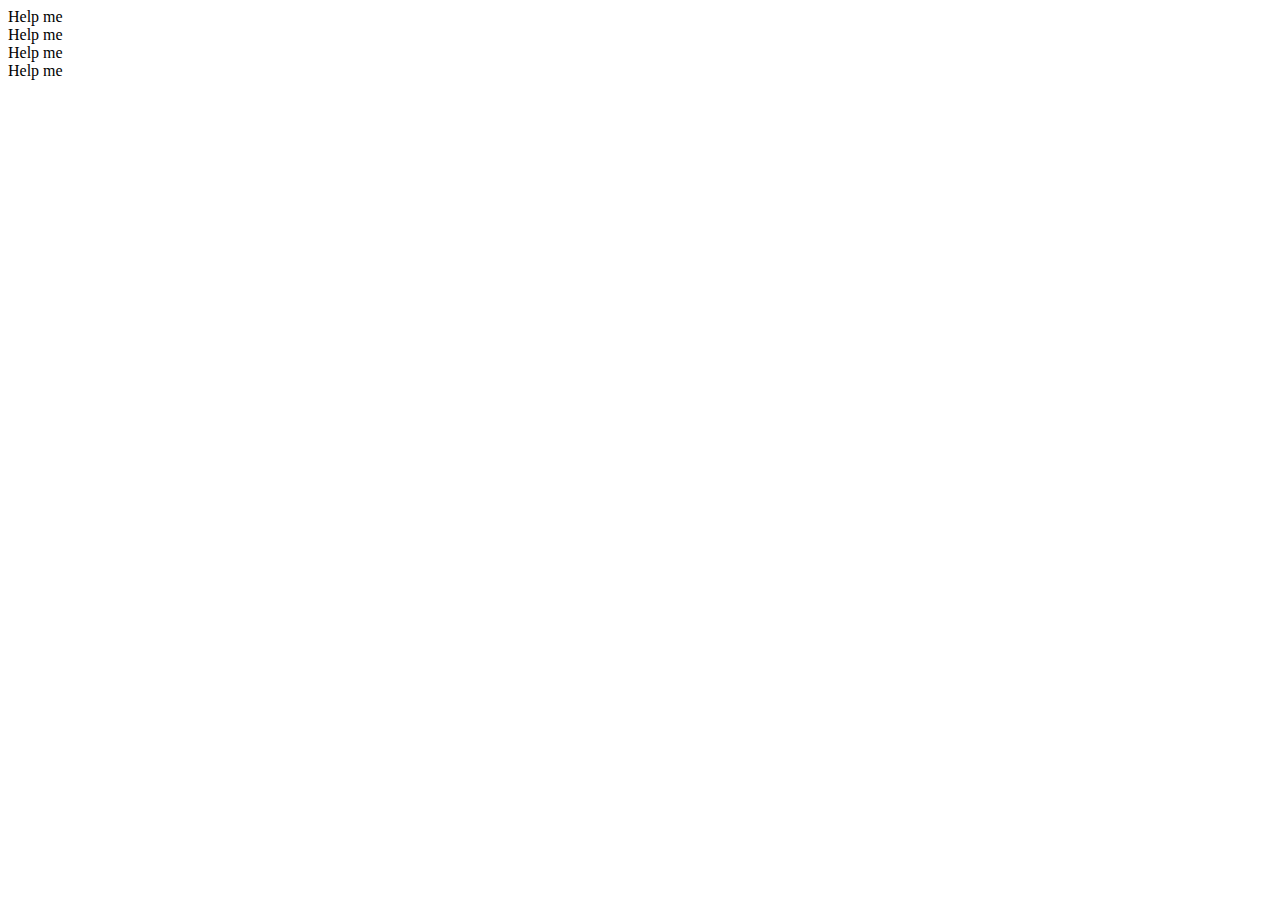
<file: j crew/footer.html>
<!DOCTYPE html>
<html lang="en">
<head>
    <meta charset="UTF-8">
    <meta http-equiv="X-UA-Compatible" content="IE=edge">
    <meta name="viewport" content="width=device-width, initial-scale=1.0">
    <title>Document</title>
    <!-- <link rel="stylesheet" href="styles/footer.css"> -->
</head>
<body>
 
    <div id="footer">
        <div>Help me</div>
        <div>Help me</div>
        <div>Help me</div>
        <div>Help me</div>
    </div>
</body>
</html>


<!-- <script type="module" src="scripts/footerjs.js"></script> -->
</file>
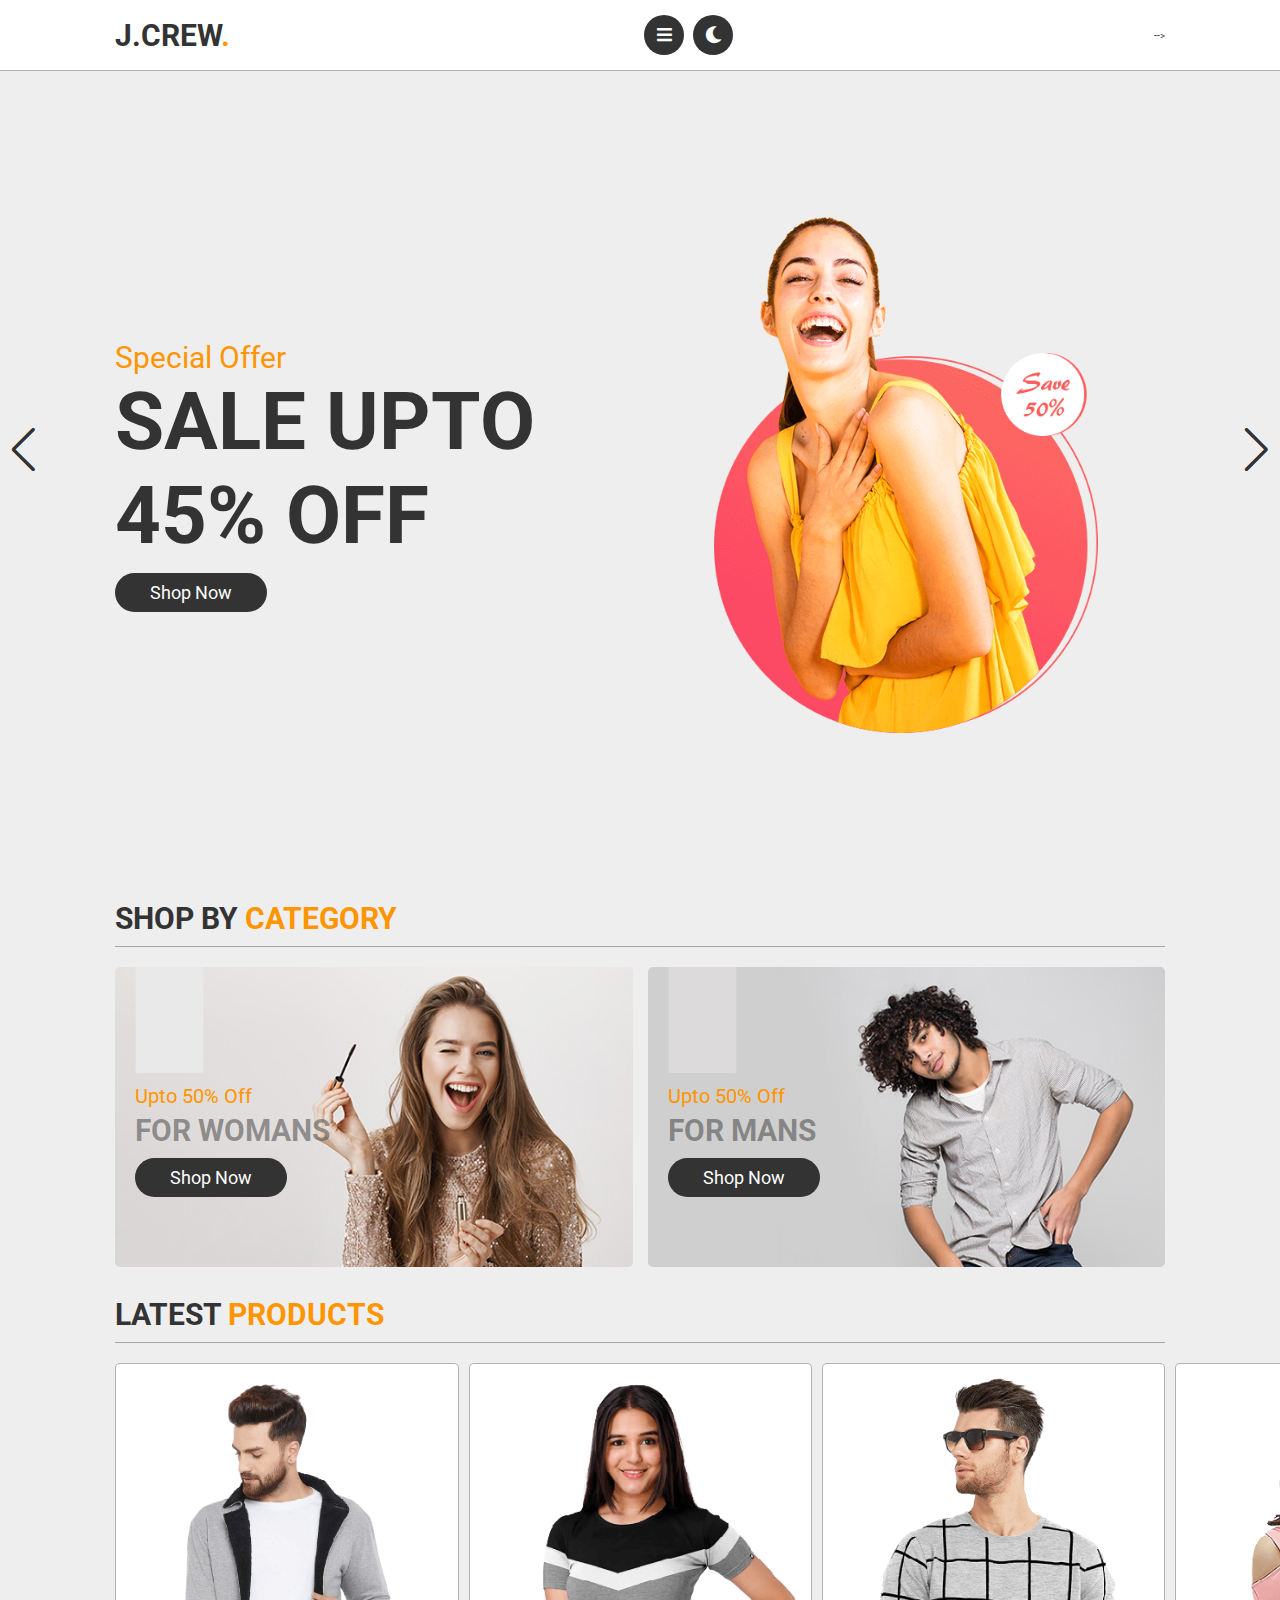
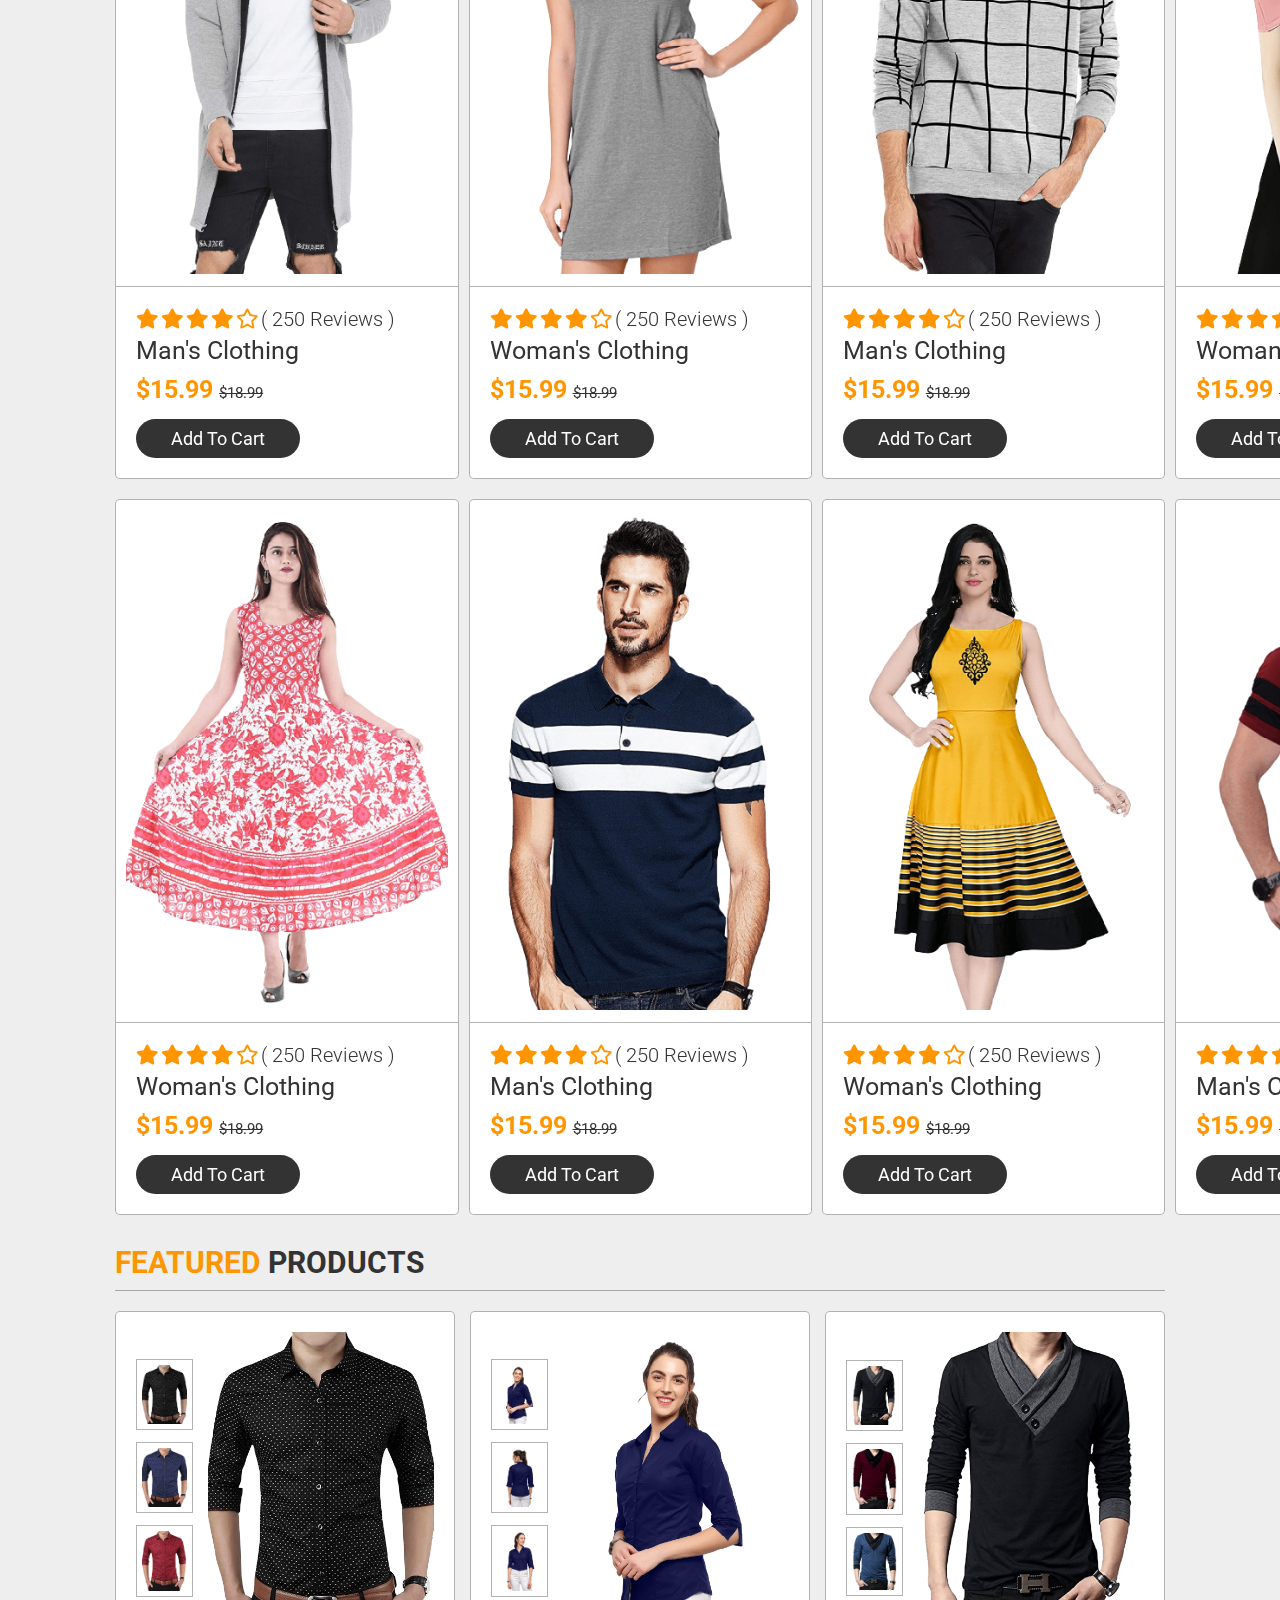
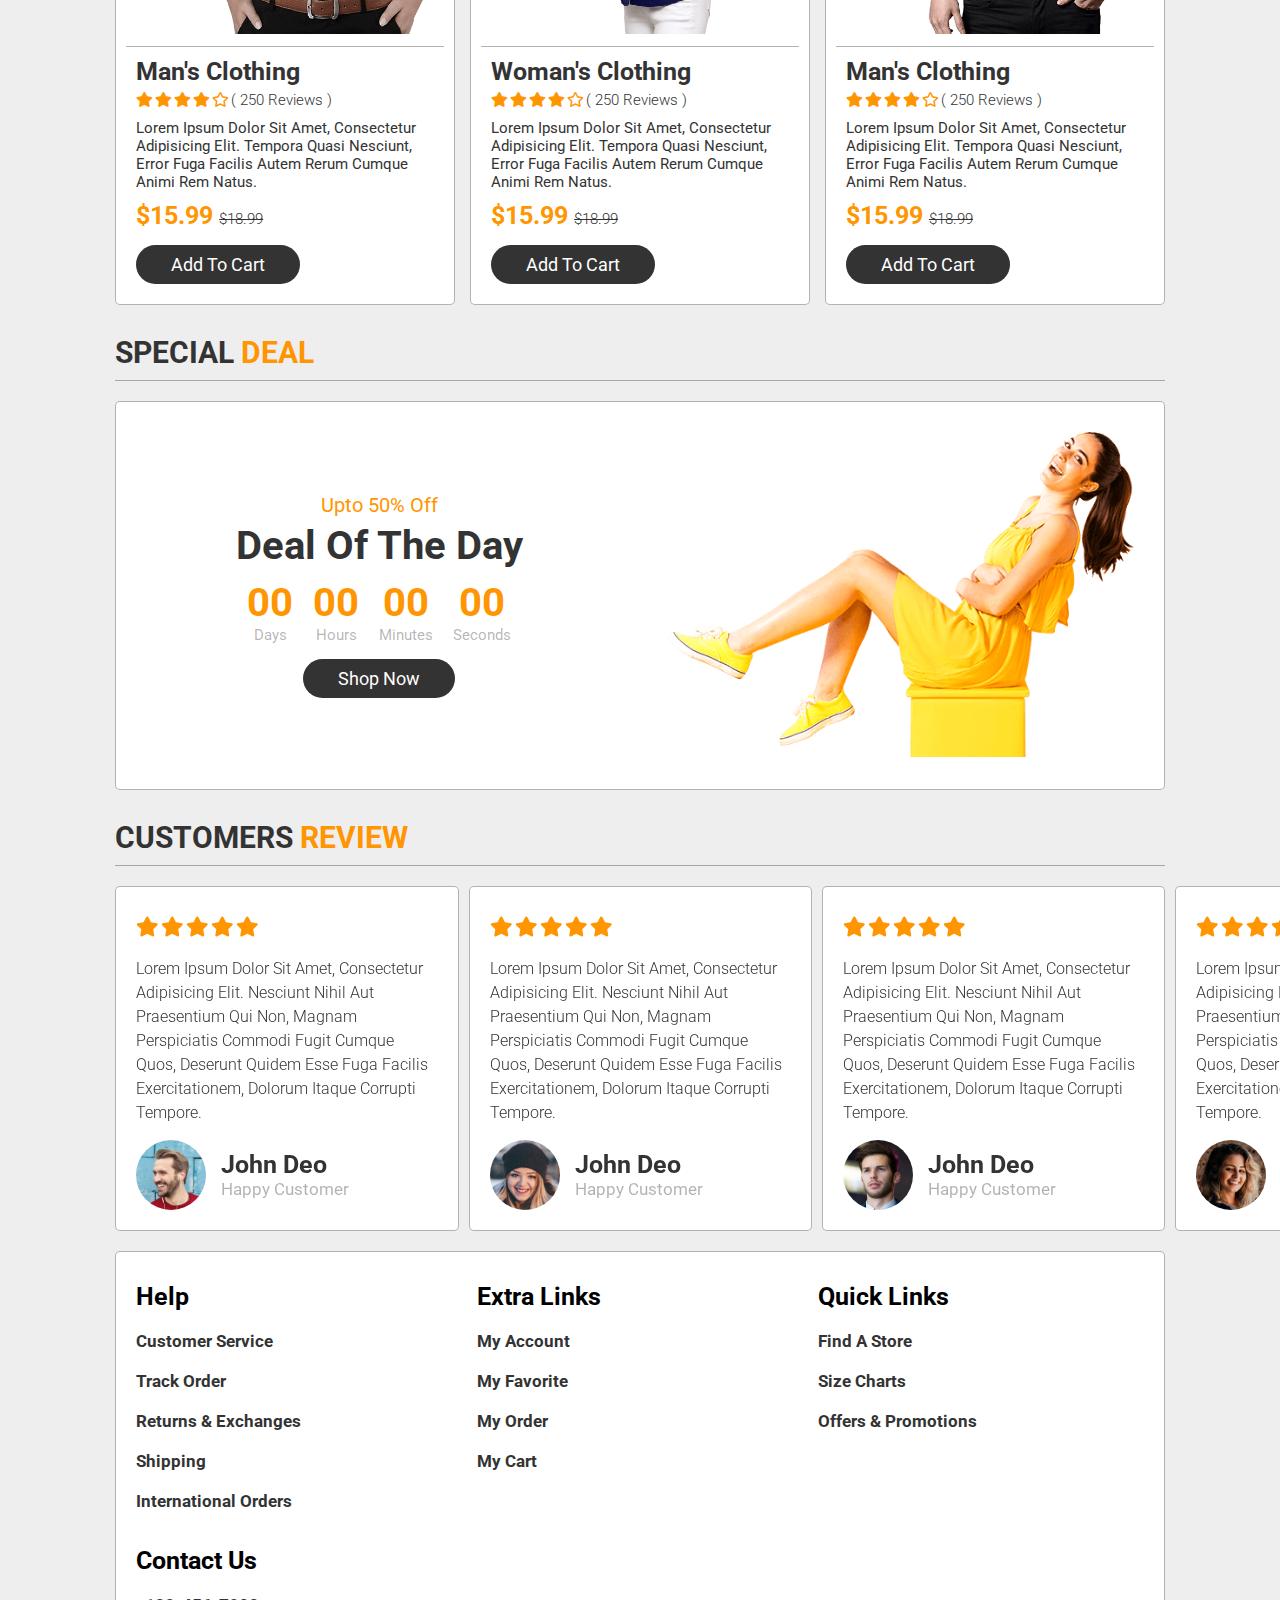
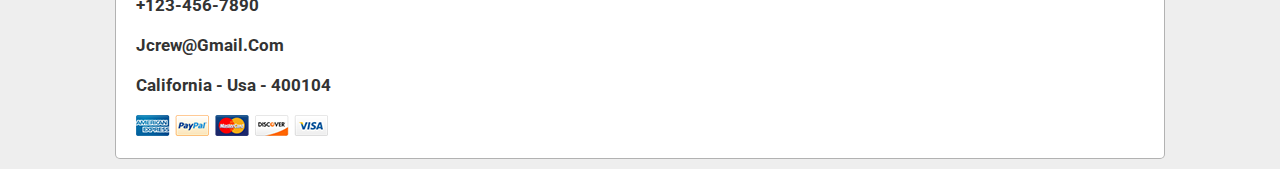
<file: j crew/new.html>
<!DOCTYPE html>
<html lang="en">
<head>
    <meta charset="UTF-8">
    <meta http-equiv="X-UA-Compatible" content="IE=edge">
    <meta name="viewport" content="width=device-width, initial-scale=1.0">
    <title>new items</title>

    <link rel="stylesheet" href="https://unpkg.com/swiper/swiper-bundle.min.css" />

    <!-- font awesome cdn link  -->
    <link rel="stylesheet" href="https://cdnjs.cloudflare.com/ajax/libs/font-awesome/5.15.3/css/all.min.css">

    <!-- custom css file link  -->
    <link rel="stylesheet" href="styles/new.css">

</head>
<body>
    
<!-- header section starts  -->

<header>

    <a href="#" class="logo">j.crew<span>.</span></a>

    <!-- <form action="">
        <input type="search" id="search-bar">
        <label for="search-bar" class="fas fa-search"></label>
    </form> -->

   <div class="icons">
        <div id="menu-bar" class="fas fa-bars"></div>
        <div id="theme-toggler" class="fas fa-moon"></div>
        
    </div> -->

</header>


 <nav class="navbar">

    <div class="user">
        <img src="images/user-img.png" alt="">
        <h3>faizan khan</h3>
    </div>

    <div class="links">
        <a href="index.html">home</a>
        <a href="#products">products</a>
        <a href="#featured">featured</a>
        <a href="#deal">deal</a>
        <a href="#review">review</a>
    </div>

    <div id="close" class="fas fa-times"></div>

</nav>

<!-- home section starts  -->

<section class="home" id="home">

    <div class="content">
        <span>special offer</span>
        <h3>sale upto 45% off</h3>
        <a href="#" class="btn">shop now</a>
    </div>

    <div class="image">
        <img src="images/home-img.png" alt="">
    </div>

</section>

<!-- home section ends -->

<!-- category section starts  -->

<section class="category">

    <h1 class="heading"> shop by <span>category</span> </h1>

    <div class="box-container">

        <div class="box">
            <img src="images/cat-1.jpg" alt="">
            <div class="content">
                <span>upto 50% off</span>
                <h3>for womans</h3>
                <a href="#" class="btn">shop now</a>
            </div>
        </div>

        <div class="box">
            <img src="images/cat-2.jpg" alt="">
            <div class="content">
                <span>upto 50% off</span>
                <h3>for mans</h3>
                <a href="#" class="btn">shop now</a>
            </div>
        </div>
        
    </div>

</section>

<!-- category section ends -->

<!-- products section starts  -->

<section class="products" id="products">

    <h1 class="heading"> latest <span>products</span> </h1>

<div class="swiper-container product-slider gap">
    <div class="swiper-wrapper">
        <div class="swiper-slide">
            <div class="slide">
                <div class="icons">
                    <a href="#" class="fas fa-heart"></a>
                    <a href="#" class="fas fa-search"></a>
                    <a href="#" class="fas fa-eye"></a>
                </div>
                <div class="image">
                    <img src="images/p-1.png" alt="">
                </div>
                <div class="content">
                    <div class="stars">
                        <i class="fas fa-star"></i>
                        <i class="fas fa-star"></i>
                        <i class="fas fa-star"></i>
                        <i class="fas fa-star"></i>
                        <i class="far fa-star"></i>
                        <span>( 250 reviews )</span>
                    </div>
                    <h3>man's clothing</h3>
                    <div class="price">$15.99 <span>$18.99</span></div>
                    <a href="#" class="btn">add to cart</a>
                </div>
            </div>
        </div>
        <div class="swiper-slide">
            <div class="slide">
                <div class="icons">
                    <a href="#" class="fas fa-heart"></a>
                    <a href="#" class="fas fa-search"></a>
                    <a href="#" class="fas fa-eye"></a>
                </div>
                <div class="image">
                    <img src="images/p-2.png" alt="">
                </div>
                <div class="content">
                    <div class="stars">
                        <i class="fas fa-star"></i>
                        <i class="fas fa-star"></i>
                        <i class="fas fa-star"></i>
                        <i class="fas fa-star"></i>
                        <i class="far fa-star"></i>
                        <span>( 250 reviews )</span>
                    </div>
                    <h3>woman's clothing</h3>
                    <div class="price">$15.99 <span>$18.99</span></div>
                    <a href="#" class="btn">add to cart</a>
                </div>
            </div>
        </div>
        <div class="swiper-slide">
            <div class="slide">
                <div class="icons">
                    <a href="#" class="fas fa-heart"></a>
                    <a href="#" class="fas fa-search"></a>
                    <a href="#" class="fas fa-eye"></a>
                </div>
                <div class="image">
                    <img src="images/p-3.png" alt="">
                </div>
                <div class="content">
                    <div class="stars">
                        <i class="fas fa-star"></i>
                        <i class="fas fa-star"></i>
                        <i class="fas fa-star"></i>
                        <i class="fas fa-star"></i>
                        <i class="far fa-star"></i>
                        <span>( 250 reviews )</span>
                    </div>
                    <h3>man's clothing</h3>
                    <div class="price">$15.99 <span>$18.99</span></div>
                    <a href="#" class="btn">add to cart</a>
                </div>
            </div>
        </div>
        <div class="swiper-slide">
            <div class="slide">
                <div class="icons">
                    <a href="#" class="fas fa-heart"></a>
                    <a href="#" class="fas fa-search"></a>
                    <a href="#" class="fas fa-eye"></a>
                </div>
                <div class="image">
                    <img src="images/p-4.png" alt="">
                </div>
                <div class="content">
                    <div class="stars">
                        <i class="fas fa-star"></i>
                        <i class="fas fa-star"></i>
                        <i class="fas fa-star"></i>
                        <i class="fas fa-star"></i>
                        <i class="far fa-star"></i>
                        <span>( 250 reviews )</span>
                    </div>
                    <h3>woman's clothing</h3>
                    <div class="price">$15.99 <span>$18.99</span></div>
                    <a href="#" class="btn">add to cart</a>
                </div>
            </div>
        </div>
        <div class="swiper-slide">
            <div class="slide">
                <div class="icons">
                    <a href="#" class="fas fa-heart"></a>
                    <a href="#" class="fas fa-search"></a>
                    <a href="#" class="fas fa-eye"></a>
                </div>
                <div class="image">
                    <img src="images/p-5.png" alt="">
                </div>
                <div class="content">
                    <div class="stars">
                        <i class="fas fa-star"></i>
                        <i class="fas fa-star"></i>
                        <i class="fas fa-star"></i>
                        <i class="fas fa-star"></i>
                        <i class="far fa-star"></i>
                        <span>( 250 reviews )</span>
                    </div>
                    <h3>man's clothing</h3>
                    <div class="price">$15.99 <span>$18.99</span></div>
                    <a href="#" class="btn">add to cart</a>
                </div>
            </div>
        </div>
    </div>
    <div class="swiper-button-next"></div>
    <div class="swiper-button-prev"></div>
</div>

<div class="swiper-container product-slider">
    <div class="swiper-wrapper">
        <div class="swiper-slide">
            <div class="slide">
                <div class="icons">
                    <a href="#" class="fas fa-heart"></a>
                    <a href="#" class="fas fa-search"></a>
                    <a href="#" class="fas fa-eye"></a>
                </div>
                <div class="image">
                    <img src="images/p-6.png" alt="">
                </div>
                <div class="content">
                    <div class="stars">
                        <i class="fas fa-star"></i>
                        <i class="fas fa-star"></i>
                        <i class="fas fa-star"></i>
                        <i class="fas fa-star"></i>
                        <i class="far fa-star"></i>
                        <span>( 250 reviews )</span>
                    </div>
                    <h3>woman's clothing</h3>
                    <div class="price">$15.99 <span>$18.99</span></div>
                    <a href="#" class="btn">add to cart</a>
                </div>
            </div>
        </div>
        <div class="swiper-slide">
            <div class="slide">
                <div class="icons">
                    <a href="#" class="fas fa-heart"></a>
                    <a href="#" class="fas fa-search"></a>
                    <a href="#" class="fas fa-eye"></a>
                </div>
                <div class="image">
                    <img src="images/p-7.png" alt="">
                </div>
                <div class="content">
                    <div class="stars">
                        <i class="fas fa-star"></i>
                        <i class="fas fa-star"></i>
                        <i class="fas fa-star"></i>
                        <i class="fas fa-star"></i>
                        <i class="far fa-star"></i>
                        <span>( 250 reviews )</span>
                    </div>
                    <h3>man's clothing</h3>
                    <div class="price">$15.99 <span>$18.99</span></div>
                    <a href="#" class="btn">add to cart</a>
                </div>
            </div>
        </div>
        <div class="swiper-slide">
            <div class="slide">
                <div class="icons">
                    <a href="#" class="fas fa-heart"></a>
                    <a href="#" class="fas fa-search"></a>
                    <a href="#" class="fas fa-eye"></a>
                </div>
                <div class="image">
                    <img src="images/p-8.png" alt="">
                </div>
                <div class="content">
                    <div class="stars">
                        <i class="fas fa-star"></i>
                        <i class="fas fa-star"></i>
                        <i class="fas fa-star"></i>
                        <i class="fas fa-star"></i>
                        <i class="far fa-star"></i>
                        <span>( 250 reviews )</span>
                    </div>
                    <h3>woman's clothing</h3>
                    <div class="price">$15.99 <span>$18.99</span></div>
                    <a href="#" class="btn">add to cart</a>
                </div>
            </div>
        </div>
        <div class="swiper-slide">
            <div class="slide">
                <div class="icons">
                    <a href="#" class="fas fa-heart"></a>
                    <a href="#" class="fas fa-search"></a>
                    <a href="#" class="fas fa-eye"></a>
                </div>
                <div class="image">
                    <img src="images/p-9.png" alt="">
                </div>
                <div class="content">
                    <div class="stars">
                        <i class="fas fa-star"></i>
                        <i class="fas fa-star"></i>
                        <i class="fas fa-star"></i>
                        <i class="fas fa-star"></i>
                        <i class="far fa-star"></i>
                        <span>( 250 reviews )</span>
                    </div>
                    <h3>man's clothing</h3>
                    <div class="price">$15.99 <span>$18.99</span></div>
                    <a href="#" class="btn">add to cart</a>
                </div>
            </div>
        </div>
        <div class="swiper-slide">
            <div class="slide">
                <div class="icons">
                    <a href="#" class="fas fa-heart"></a>
                    <a href="#" class="fas fa-search"></a>
                    <a href="#" class="fas fa-eye"></a>
                </div>
                <div class="image">
                    <img src="images/p-10.png" alt="">
                </div>
                <div class="content">
                    <div class="stars">
                        <i class="fas fa-star"></i>
                        <i class="fas fa-star"></i>
                        <i class="fas fa-star"></i>
                        <i class="fas fa-star"></i>
                        <i class="far fa-star"></i>
                        <span>( 250 reviews )</span>
                    </div>
                    <h3>woman's clothing</h3>
                    <div class="price">$15.99 <span>$18.99</span></div>
                    <a href="#" class="btn">add to cart</a>
                </div>
            </div>
        </div>
    </div>
    <div class="swiper-button-next"></div>
    <div class="swiper-button-prev"></div>
</div>

</section>

<!-- products section ends -->

<!-- featured section starts  -->

<section class="featured" id="featured">

    <h1 class="heading"> <span>featured</span> products </h1>

    <div class="box-container">

        <div class="box">
            <div class="image-container">
                <div class="small-image">
                    <img src="images/f-1-1.png" class="small-image-1" alt="">
                    <img src="images/f-1-2.png" class="small-image-1" alt="">
                    <img src="images/f-1-3.png" class="small-image-1" alt="">
                </div>
                <div class="big-image">
                    <img src="images/f-1-1.png" class="big-image-1" alt="">
                </div>
            </div>
            <div class="content">
                <h3>man's clothing</h3>
                <div class="stars">
                    <i class="fas fa-star"></i>
                    <i class="fas fa-star"></i>
                    <i class="fas fa-star"></i>
                    <i class="fas fa-star"></i>
                    <i class="far fa-star"></i>
                    <span>( 250 reviews )</span>
                </div>
                <p>Lorem ipsum dolor sit amet, consectetur adipisicing elit. Tempora quasi nesciunt, error fuga facilis autem rerum cumque animi rem natus.</p>
                <div class="price">$15.99 <span>$18.99</span></div>
                <a href="#" class="btn">add to cart</a>
            </div>
        </div>

        <div class="box">
            <div class="image-container">
                <div class="small-image">
                    <img src="images/f-2-1.png" class="small-image-2" alt="">
                    <img src="images/f-2-2.png" class="small-image-2" alt="">
                    <img src="images/f-2-3.png" class="small-image-2" alt="">
                </div>
                <div class="big-image">
                    <img src="images/f-2-1.png" class="big-image-2" alt="">
                </div>
            </div>
            <div class="content">
                <h3>woman's clothing</h3>
                <div class="stars">
                    <i class="fas fa-star"></i>
                    <i class="fas fa-star"></i>
                    <i class="fas fa-star"></i>
                    <i class="fas fa-star"></i>
                    <i class="far fa-star"></i>
                    <span>( 250 reviews )</span>
                </div>
                <p>Lorem ipsum dolor sit amet, consectetur adipisicing elit. Tempora quasi nesciunt, error fuga facilis autem rerum cumque animi rem natus.</p>
                <div class="price">$15.99 <span>$18.99</span></div>
                <a href="#" class="btn">add to cart</a>
            </div>
        </div>

        <div class="box">
            <div class="image-container">
                <div class="small-image">
                    <img src="images/f-3-1.png" class="small-image-3" alt="">
                    <img src="images/f-3-2.png" class="small-image-3" alt="">
                    <img src="images/f-3-3.png" class="small-image-3" alt="">
                </div>
                <div class="big-image">
                    <img src="images/f-3-1.png" class="big-image-3" alt="">
                </div>
            </div>
            <div class="content">
                <h3>man's clothing</h3>
                <div class="stars">
                    <i class="fas fa-star"></i>
                    <i class="fas fa-star"></i>
                    <i class="fas fa-star"></i>
                    <i class="fas fa-star"></i>
                    <i class="far fa-star"></i>
                    <span>( 250 reviews )</span>
                </div>
                <p>Lorem ipsum dolor sit amet, consectetur adipisicing elit. Tempora quasi nesciunt, error fuga facilis autem rerum cumque animi rem natus.</p>
                <div class="price">$15.99 <span>$18.99</span></div>
                <a href="#" class="btn">add to cart</a>
            </div>
        </div>

    </div>

</section>



<section class="deal" id="deal">

    <h1 class="heading"> special <span>deal</span> </h1>

    <div class="row">

        <div class="content">
            <span class="discount">upto 50% off</span>
            <h3 class="text">deal of the day</h3>
            <div class="count-down">
                <div class="box">
                    <h3 id="days">00</h3>
                    <span>days</span>
                </div>
                <div class="box">
                    <h3 id="hours">00</h3>
                    <span>hours</span>
                </div>
                <div class="box">
                    <h3 id="minutes">00</h3>
                    <span>minutes</span>
                </div>
                <div class="box">
                    <h3 id="seconds">00</h3>
                    <span>seconds</span>
                </div>
            </div>
            <a href="#" class="btn">shop now</a>
        </div>

        <div class="image">
            <img src="images/counter-img.png" alt="">
        </div>

    </div>

</section>

<!-- deal section ends -->

<!-- review section starts  -->

<section class="review" id="review">

    <h1 class="heading"> customers <span>review</span> </h1>

<div class="swiper-container review-slider">
    <div class="swiper-wrapper">
        <div class="swiper-slide">
            <div class="slide">
                <div class="stars">
                    <i class="fas fa-star"></i>
                    <i class="fas fa-star"></i>
                    <i class="fas fa-star"></i>
                    <i class="fas fa-star"></i>
                    <i class="fas fa-star"></i>
                </div>
                <p>Lorem ipsum dolor sit amet, consectetur adipisicing elit. Nesciunt nihil aut praesentium qui non, magnam perspiciatis commodi fugit cumque quos, deserunt quidem esse fuga facilis exercitationem, dolorum itaque corrupti tempore.</p>
                <div class="user">
                    <img src="images/pic-1.png" alt="">
                    <div class="user-info">
                        <h3>john deo</h3>
                        <span>happy customer</span>
                    </div>
                </div>
            </div>
        </div>
        <div class="swiper-slide">
            <div class="slide">
                <div class="stars">
                    <i class="fas fa-star"></i>
                    <i class="fas fa-star"></i>
                    <i class="fas fa-star"></i>
                    <i class="fas fa-star"></i>
                    <i class="fas fa-star"></i>
                </div>
                <p>Lorem ipsum dolor sit amet, consectetur adipisicing elit. Nesciunt nihil aut praesentium qui non, magnam perspiciatis commodi fugit cumque quos, deserunt quidem esse fuga facilis exercitationem, dolorum itaque corrupti tempore.</p>
                <div class="user">
                    <img src="images/pic-2.png" alt="">
                    <div class="user-info">
                        <h3>john deo</h3>
                        <span>happy customer</span>
                    </div>
                </div>
            </div>
        </div>
        <div class="swiper-slide">
            <div class="slide">
                <div class="stars">
                    <i class="fas fa-star"></i>
                    <i class="fas fa-star"></i>
                    <i class="fas fa-star"></i>
                    <i class="fas fa-star"></i>
                    <i class="fas fa-star"></i>
                </div>
                <p>Lorem ipsum dolor sit amet, consectetur adipisicing elit. Nesciunt nihil aut praesentium qui non, magnam perspiciatis commodi fugit cumque quos, deserunt quidem esse fuga facilis exercitationem, dolorum itaque corrupti tempore.</p>
                <div class="user">
                    <img src="images/pic-3.png" alt="">
                    <div class="user-info">
                        <h3>john deo</h3>
                        <span>happy customer</span>
                    </div>
                </div>
            </div>
        </div>
        <div class="swiper-slide">
            <div class="slide">
                <div class="stars">
                    <i class="fas fa-star"></i>
                    <i class="fas fa-star"></i>
                    <i class="fas fa-star"></i>
                    <i class="fas fa-star"></i>
                    <i class="fas fa-star"></i>
                </div>
                <p>Lorem ipsum dolor sit amet, consectetur adipisicing elit. Nesciunt nihil aut praesentium qui non, magnam perspiciatis commodi fugit cumque quos, deserunt quidem esse fuga facilis exercitationem, dolorum itaque corrupti tempore.</p>
                <div class="user">
                    <img src="images/pic-4.png" alt="">
                    <div class="user-info">
                        <h3>john deo</h3>
                        <span>happy customer</span>
                    </div>
                </div>
            </div>
        </div>
    </div>
</div>

</section>

<!-- review section ends -->

<!-- footer section starts  -->

<section class="footer">

<div class="footer-container">

    <div class="box-container">

        <div class="box">
            <h3>Help</h3>
            <a href="#">Customer Service</a>
            <a href="#">Track Order</a>
            <a href="#">Returns & Exchanges</a>
            <a href="#">Shipping</a>
            <a href="#">International Orders</a>
            
        </div>

        <div class="box">
            <h3>extra links</h3>
            <a href="#">my account</a>
            <a href="#">my favorite</a>
            <a href="#">my order</a>
            <a href="#">my cart</a>
        </div>

        <div class="box">
            <h3>Quick links</h3>
            <a href="#">Find a Store</a>
            <a href="#">Size Charts</a>
            <a href="#">Offers & Promotions</a>
        </div>

        <div class="box">
            <h3>contact us</h3>
            <a href="#">+123-456-7890</a>
            <a href="#">jcrew@gmail.com</a>
            <a href="#">california - usa - 400104</a>
            <img src="images/payment.png" alt="">
        </div>

    </div>

    <!-- <div class="credit"> created by <span> mr. web designer </span> | all rights reserved </div> -->

</div>

</section>

<!-- footer section ends -->
















<script src="https://unpkg.com/swiper/swiper-bundle.min.js"></script>

<!-- custom js file link -->
<script src="scripts/new.js"></script>

</body>
</html>
</file>
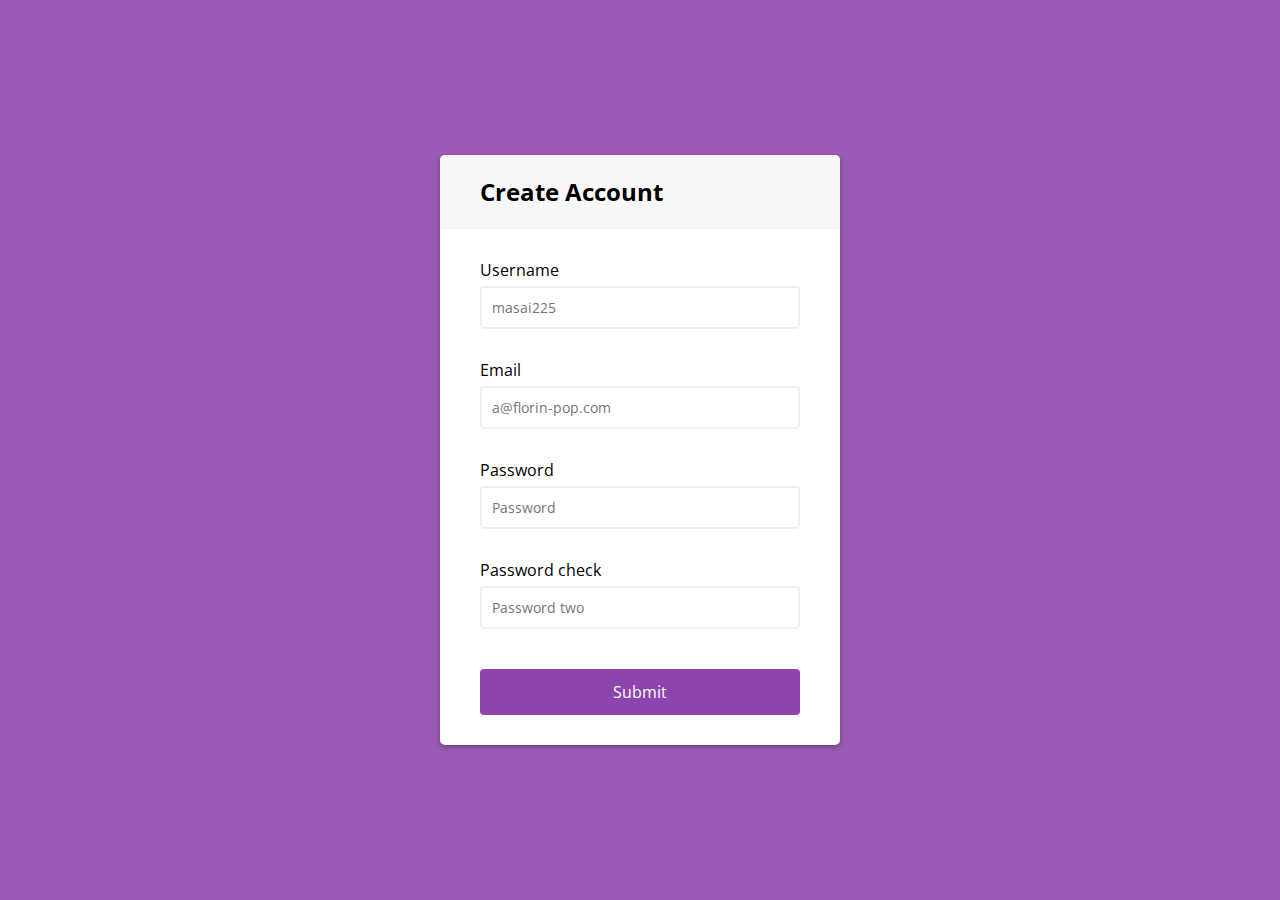
<file: j crew/signup.html>
<!DOCTYPE html>
<html lang="en">
<head>
    <meta charset="UTF-8">
    <meta http-equiv="X-UA-Compatible" content="IE=edge">
    <meta name="viewport" content="width=device-width, initial-scale=1.0">
    <title>Document</title>
    <link rel="stylesheet" href="styles/signup.css">
</head>
<body>
       
    <div class="container">
        <div class="header">
            <h2>Create Account</h2>
        </div>
        <form id="form" class="form">
            <div class="form-control">
                <label for="username">Username</label>
                <input type="text" placeholder="masai225" id="username" />
                <i class="fas fa-check-circle"></i>
                <i class="fas fa-exclamation-circle"></i>
                <small>Error message</small>
            </div>
            <div class="form-control">
                <label for="username">Email</label>
                <input type="email" placeholder="a@florin-pop.com" id="email" />
                <i class="fas fa-check-circle"></i>
                <i class="fas fa-exclamation-circle"></i>
                <small>Error message</small>
            </div>
            <div class="form-control">
                <label for="username">Password</label>
                <input type="password" placeholder="Password" id="password"/>
                <i class="fas fa-check-circle"></i>
                <i class="fas fa-exclamation-circle"></i>
                <small>Error message</small>
            </div>
            <div class="form-control">
                <label for="username">Password check</label>
                <input type="password" placeholder="Password two" id="password2"/>
                <i class="fas fa-check-circle"></i>
                <i class="fas fa-exclamation-circle"></i>
                <small>Error message</small>
            </div>
            <button><a class="href" href="log.html">Submit</a></button>
        </form>
    </div>    
 
</body>
</html>
</file>
<file: j crew/styles/footer.css>
body{
   margin: 0px;
   padding: 0px;
}
#footer{
   display: flex;                       height: 500px;
   width: 100%;
   background: rgb(207, 213, 213);
}
#help{
   /* background: green; */
   width:20%;
   text-align: center;
   padding: 10px;
 }
 #quick{
   text-align: center;
   width: 20%;
 }
 #contact{
   text-align: center;
   width: 20%;
   
 }
 #use{
   text-align: center;
   width: 40%;
   margin-top:40px;
 }
 li{
   padding: 5px;
   list-style: none;
   color: black;
   font-family: sans-serif;
 }
 p{
   color: grey;
 }
 .singh{
   width: 50%;
   padding: 10px;
   border-radius: 5px;
   font-size: 20px;
 }
 #icons{
   display: flex;
   margin-left: 40px;
  gap: 20px;
 }
 #fonticons{
   height: 330px;
  font-size: 30px; 
  margin-top: 60px;
 }
</file>
<file: j crew/styles/new.css>
@import url('https://fonts.googleapis.com/css2?family=Roboto:wght@100;300;400;500;700&display=swap');

:root{
    --orange:#ff9500;
    --white-color:#fff;
    --black-color:#333;
    --light-color:rgba(0,0,0,.3);
}

*{
    font-family: 'Roboto', sans-serif;
    margin:0; padding:0;
    box-sizing: border-box;
    outline: none; border:none;
    text-decoration: none;
    text-transform: capitalize;
    transition:.2s linear;
}

html{
    font-size: 62.5%;
    overflow-x: hidden;
    scroll-padding-top: 7.5rem;
    scroll-behavior: smooth;
}

html::-webkit-scrollbar{
    width:1rem;
}

html::-webkit-scrollbar-track{
    background:var(--white-color);
}

html::-webkit-scrollbar-thumb{
    background:var(--black-color);
    border-radius: 5rem;
}

body{
    background:#eee;
}

body.active{
    --white-color:#111;
    --black-color:#fff;
    --light-color:rgba(255,255,255,.3);
    background:#222;
}

section{
    padding:1rem 9%;
}

.heading{
    padding:1rem 0;
    margin-bottom: 2rem;
    border-bottom: .1rem solid var(--light-color);
    font-size: 3rem;
    color:var(--black-color);
    text-transform: uppercase;
}

.heading span{
    color:var(--orange);
    text-transform: uppercase;
}

.btn{
    display: inline-block;
    margin-top: 1rem;
    border-radius: 5rem;
    background: var(--black-color);
    color:var(--white-color);
    font-size: 1.8rem;
    padding:.9rem 3.5rem;
    cursor: pointer;
}

.btn:hover{
    background:var(--orange);
    color:#fff;
}

header{
    width: 100%;
    display: flex;
    align-items: center;
    justify-content: space-between;
    background: var(--white-color);
    border-bottom: .1rem solid var(--light-color);
    padding:1.5rem 9%;
}

header .logo{
    text-transform: uppercase;
    font-weight: bolder;
    color:var(--black-color);
    font-size: 3rem;
}

header .logo span{
    color:var(--orange);
}

header form{
    display: flex;
    align-items: center;
    width: 40rem;
    border-radius: 5rem;
    height: 5rem;
    background: var(--black-color);
    overflow:hidden;
}

header form input{
    width: 100%;
    height: 100%;
    background: none;
    font-size: 1.7rem;
    color:var(--white-color);
    padding:0 2rem;
    text-transform: none;
}

header form label{
    font-size: 2rem;
    padding-right: 2rem;
    color:var(--white-color);
    cursor: pointer;
}

header form label:hover{
    color:var(--orange);
}

header .icons div,
header .icons a{
    height: 4rem;
    width: 4rem;
    font-size: 1.7rem;
    line-height: 4rem;
    background: var(--black-color);
    color:var(--white-color);
    text-align: center;
    border-radius: 50%;
    cursor: pointer;
    margin-right: .7rem;
}

header .icons div:hover,
header .icons a:hover{
    background: var(--orange);
    color:#fff;
    transform: rotate(360deg);
}

header.active{
    position: fixed;
    top:0; left: 0;
    z-index: 100;
}

.navbar{
    position: fixed;
    top:0; left: -120%;
    z-index: 1000;
    height: 100%;
    background: var(--white-color);
    padding:3rem;
    width: 30rem;
}

.navbar.active{
    left: 0;
    box-shadow: 0 0 0 100vw var(--light-color);
}

.navbar .user{
    text-align: center;
    margin:3rem auto;
}

.navbar .user img{
    height: 15rem;
    width: 15rem;
    border-radius: 50%;
    border:.5rem solid var(--white-color);
    object-fit: cover;
    box-shadow: 5rem 2rem 0 -3rem var(--orange),
                -5rem -2rem 0 -3rem var(--orange);
}

.navbar .user h3{
    padding-top: .5rem;
    color:var(--black-color);
    font-weight: 500;
    font-size: 2rem;
}

.navbar .links a{
    display: block;
    border-bottom: .1rem solid var(--light-color);
    font-size: 2rem;
    padding:1.5rem 0;
    color:var(--black-color);
}

.navbar .links a:last-child{
    border: none;
}

.navbar .links a:hover{
    letter-spacing: .2rem;
    color:var(--orange);
}

.navbar #close{
    position: absolute;
    top:1rem; right:2rem;
    font-size: 3rem;
    cursor: pointer;
    color:var(--black-color);
}

.navbar #close:hover{
    color: var(--orange);
}

.home{
    min-height: 90vh;
    display: flex;
    align-items: center;
    flex-wrap: wrap-reverse;
    gap:1.5rem;
}

.home .content{
    flex:1 1 40rem;
}

.home .image{
    flex:1 1 40rem;
    text-align: center;
}

.home .image img{
    width:30vw;
}

.home .content span{
    color:var(--orange);
    font-size: 3rem;
}

.home .content h3{
    color:var(--black-color);
    font-size: 8rem;
    text-transform: uppercase;
}

.category .box-container{
    display: flex;
    flex-wrap: wrap;
    gap:1.5rem;
}

.category .box-container .box{
    height: 30rem;
    flex:1 1 40rem;
    border-radius: .5rem;
    position: relative;
    overflow:hidden;
}

.category .box-container .box img{
    height: 100%;
    width: 100%;
    object-fit: cover;
}

.category .box-container .box:hover img{
    transform: scale(1.1);
}

.category .box-container .content{
    position: absolute;
    bottom: 7rem; left:2rem;
}

.category .box-container .content span{
    font-size: 2rem;
    color:var(--orange);
}

.category .box-container .content h3{
    font-size: 3rem;
    color:#3337;
    text-transform: uppercase;
    padding-top: .5rem;
}

.products .product-slider .slide{
    overflow: hidden;
    position: relative;
    border:.1rem solid var(--light-color);
    border-radius: .5rem;
    background: var(--white-color);
}

.products .product-slider .slide .image{
    padding:1rem;
}

.products .product-slider .slide .image img{
    height: 50rem;
    width: 100%;
    object-fit: cover;
}

.products .product-slider .slide .content{
    padding:2rem;
    border-top: .1rem solid var(--light-color);
}

.products .product-slider .slide .icons{
    position: absolute;
    top:0; right:-7rem;
}

.products .product-slider .slide:hover .icons{
    right:1rem;
}

.products .product-slider .slide .icons a{
    height:5rem;
    width:5rem;
    line-height: 5rem;
    text-align: center;
    font-size: 2rem;
    border-radius: 50%;
    background: var(--black-color);
    color:var(--white-color);
    display: block;
    margin-top: 1rem;
}

.products .product-slider .slide .icons a:hover{
    background:var(--orange);
    color:#fff;
}

.products .product-slider .slide .content .stars i{
    font-size: 2rem;
    color:var(--orange);
}

.products .product-slider .slide .content .stars span{
    font-size: 2rem;
    color:var(--black-color);
    font-weight: 300;
}

.products .product-slider .slide .content h3{
    color:var(--black-color);
    font-weight: normal;
    font-size: 2.5rem;
    padding:.5rem 0;
}

.products .product-slider .slide .content .price{
    color:var(--orange);
    font-weight: bolder;
    font-size: 2.5rem;
    padding:.5rem 0;
}

.products .product-slider .slide .content .price span{
    color:var(--black-color);
    font-weight: normal;
    font-size: 1.5rem;
    text-decoration: line-through;
}

.products .product-slider .swiper-button-next,
.products .product-slider .swiper-button-prev{
    color:var(--black-color);
}

.products .gap{
    margin-bottom: 2rem;
}

.featured .box-container{
    display: flex;
    flex-wrap: wrap;
    gap:1.5rem;
}

.featured .box-container .box{
    flex:1 1 27rem;
    background: var(--white-color);
    border:.1rem solid var(--light-color);
    border-radius: .5rem;
    padding:1rem;
}

.featured .box-container .box .image-container{
    display: flex;
    gap:1.5rem;
    align-items: center;
    padding:1rem;
}

.featured .box-container .box .image-container .small-image{
    width:20%;
}

.featured .box-container .box .image-container .big-image{
    width:80%;
}

.featured .box-container .box .image-container .small-image img{
    width:100%;
    padding: .5rem;
    margin-bottom: 1rem;
    border:.1rem solid var(--light-color);
    cursor: pointer;
}

.featured .box-container .box .image-container .big-image img{
    width:100%;
}

.featured .box-container .box .content{
    padding:1rem;
    border-top: .1rem solid var(--light-color);
}

.featured .box-container .box .content h3{
    font-size: 2.5rem;
    color:var(--black-color);
}

.featured .box-container .box .content .stars{
    padding: .5rem 0;
}

.featured .box-container .box .content .stars i{
    font-size: 1.5rem;
    color:var(--orange);
}

.featured .box-container .box .content .stars span{
    font-size: 1.5rem;
    color:var(--black-color);
    font-weight: 300;
}

.featured .box-container .box .content p{
    color:var(--black-color);
    font-size: 1.5rem;
    padding:.5rem 0;
}

.featured .box-container .box .content .price{
    color:var(--orange);
    font-size: 2.5rem;
    padding:.5rem 0;
    font-weight: bolder;
}

.featured .box-container .box .content .price span{
    color:var(--black-color);
    font-size: 1.5rem;
    text-decoration: line-through;
    font-weight: 300;
}

.deal .row{
    display: flex;
    align-items: center;
    flex-wrap: wrap;
    gap:1.5rem;
    text-align: center;
    border:.1rem solid var(--light-color);
    background:var(--white-color);
    border-radius: .5rem;
    padding:1rem;
}

.deal .row .content{
    flex:1 1 40rem;
    padding:1rem;
}

.deal .row .image{
    flex:1 1 40rem;
    padding:2rem;
}

.deal .row .image img{
    width:100%;
}

.deal .row .discount{
    font-size: 2rem;
    color:var(--orange);
}

.deal .row .text{
    font-size: 4rem;
    color:var(--black-color);
    padding:.5rem 0;
}

.deal .row .count-down{
    display: flex;
    gap:2rem;
    justify-content: center;
    padding:.5rem 0;
}

.deal .row .count-down h3{
    color:var(--orange);
    font-size: 4rem;
}

.deal .row .count-down span{
    color:var(--light-color);
    font-size: 1.5rem;
}

.review .review-slider .slide{
    background:var(--white-color);
    border-radius: .5rem;
    border:.1rem solid var(--light-color);
    padding:2rem;
}

.review .review-slider .slide .stars{
    padding:1rem 0;
}

.review .review-slider .slide .stars i{
   font-size: 2rem;
   color:var(--orange);
}

.review .review-slider .slide p{
    color:var(--black-color);
    font-size: 1.6rem;
    font-weight: 300;
    line-height: 1.5;
    padding:1rem 0;
}

.review .review-slider .slide .user{
    padding-top: .5rem;
    display: flex;
    align-items: center;
}

.review .review-slider .slide .user img{
    margin-right: 1.5rem;
    height:7rem;
    width:7rem;
    border-radius: 50%;
    object-fit: cover;
}

.review .review-slider .slide .user h3{
    color:var(--black-color);
    font-size: 2.5rem;
}

.review .review-slider .slide .user span{
    color:var(--light-color);
    font-size: 1.7rem;
}

.footer .footer-container{
    background:var(--white-color);
    border:.1rem solid var(--light-color);
    border-radius: .5rem;
    padding:2rem;
}

.footer .footer-container .box-container{
    display: flex;
    flex-wrap: wrap;
    gap:1.5rem;
}

.footer .footer-container .box-container .box{
    flex:1 1 25rem;
}

.footer .footer-container .box-container .box h3{
    color:var(--green);
    font-size: 2.5rem;
    padding:1rem 0;
}

.footer .footer-container .box-container .box a{
    display: block;
    color:var(--black-color);
    font-size: 1.7rem;
    padding:1rem 0;
    font-weight: bold;
}

.footer .footer-container .box-container .box a:hover{
    color:var(--orange);
}

.footer .footer-container .box-container .box img{
    margin-top: 1rem;
}

.footer .footer-container .credit{
    font-size: 2rem;
    margin-top: 2rem;
    padding-top: 2rem;
    border-top: .1rem solid var(--light-color);
    color:var(--black-color);
    text-align: center;
}

.footer .footer-container .credit span{
    color:var(--orange);
}






















/* media queries  */

@media (max-width:991px){

    html{
        font-size: 55%;
    }

    header{
        padding:1.5rem;
    }

    section{
        padding:1.5rem;
    }

    .home .content h3{
        font-size: 5rem;
    }

}

@media (max-width:768px){

    header{
        flex-flow: column;
    }

    header form{
        width:100%;
        margin:2rem 0;
    }

    header.active{
        transform: translateY(-12.5rem);
    }

    .home .content{
        text-align: center;
    }

    .home .image img{
        width: 100%;
    }

}

@media (max-width:450px){

    html{
        font-size: 50%;
    }

    .heading{
        text-align: center;
        font-size: 2.5rem;
        border-bottom: none;
    }

}
</file>
<file: j crew/styles/signup.css>
@import url('https://fonts.googleapis.com/css?family=Muli&display=swap');
@import url('https://fonts.googleapis.com/css?family=Open+Sans:400,500&display=swap');

* {
	box-sizing: border-box;
}

body {
	background-color: #9b59b6;
	font-family: 'Open Sans', sans-serif;
	display: flex;
	align-items: center;
	justify-content: center;
	min-height: 100vh;
	margin: 0;
}

.container {
	background-color: #fff;
	border-radius: 5px;
	box-shadow: 0 2px 5px rgba(0, 0, 0, 0.3);
	overflow: hidden;
	width: 400px;
	max-width: 100%;
}

.header {
	border-bottom: 1px solid #f0f0f0;
	background-color: #f7f7f7;
	padding: 20px 40px;
}

.header h2 {
	margin: 0;
}

.form {
	padding: 30px 40px;	
}

.form-control {
	margin-bottom: 10px;
	padding-bottom: 20px;
	position: relative;
}

.form-control label {
	display: inline-block;
	margin-bottom: 5px;
}

.form-control input {
	border: 2px solid #f0f0f0;
	border-radius: 4px;
	display: block;
	font-family: inherit;
	font-size: 14px;
	padding: 10px;
	width: 100%;
}

.form-control input:focus {
	outline: 0;
	border-color: #777;
}

.form-control.success input {
	border-color: #2ecc71;
}

.form-control.error input {
	border-color: #e74c3c;
}

.form-control i {
	visibility: hidden;
	position: absolute;
	top: 40px;
	right: 10px;
}

.form-control.success i.fa-check-circle {
	color: #2ecc71;
	visibility: visible;
}

.form-control.error i.fa-exclamation-circle {
	color: #e74c3c;
	visibility: visible;
}

.form-control small {
	color: #e74c3c;
	position: absolute;
	bottom: 0;
	left: 0;
	visibility: hidden;
}

.form-control.error small {
	visibility: visible;
}

.form button {
	background-color: #8e44ad;
	border: 2px solid #8e44ad;
	border-radius: 4px;
	color: #fff;
	display: block;
	font-family: inherit;
	font-size: 16px;
	padding: 10px;
	margin-top: 20px;
	width: 100%;
}









/* SOCIAL PANEL CSS */
.social-panel-container {
	position: fixed;
	right: 0;
	bottom: 80px;
	transform: translateX(100%);
	transition: transform 0.4s ease-in-out;
}

.social-panel-container.visible {
	transform: translateX(-10px);
}

.social-panel {	
	background-color: #fff;
	border-radius: 16px;
	box-shadow: 0 16px 31px -17px rgba(0,31,97,0.6);
	border: 5px solid #001F61;
	display: flex;
	flex-direction: column;
	justify-content: center;
	align-items: center;
	font-family: 'Muli';
	position: relative;
	height: 169px;	
	width: 370px;
	max-width: calc(100% - 10px);
}

.social-panel button.close-btn {
	border: 0;
	color: #97A5CE;
	cursor: pointer;
	font-size: 20px;
	position: absolute;
	top: 5px;
	right: 5px;
}

.social-panel button.close-btn:focus {
	outline: none;
}

.social-panel p {
	background-color: #001F61;
	border-radius: 0 0 10px 10px;
	color: #fff;
	font-size: 14px;
	line-height: 18px;
	padding: 2px 17px 6px;
	position: absolute;
	top: 0;
	left: 50%;
	margin: 0;
	transform: translateX(-50%);
	text-align: center;
	width: 235px;
}

.social-panel p i {
	margin: 0 5px;
}

.social-panel p a {
	color: #FF7500;
	text-decoration: none;
}

.social-panel h4 {
	margin: 20px 0;
	color: #97A5CE;	
	font-family: 'Muli';	
	font-size: 14px;	
	line-height: 18px;
	text-transform: uppercase;
}

.social-panel ul {
	display: flex;
	list-style-type: none;
	padding: 0;
	margin: 0;
}

.social-panel ul li {
	margin: 0 10px;
}

.social-panel ul li a {
	border: 1px solid #DCE1F2;
	border-radius: 50%;
	color: #001F61;
	font-size: 20px;
	display: flex;
	justify-content: center;
	align-items: center;
	height: 50px;
	width: 50px;
	text-decoration: none;
}

.social-panel ul li a:hover {
	border-color: #FF6A00;
	box-shadow: 0 9px 12px -9px #FF6A00;
}

.floating-btn {
	border-radius: 26.5px;
	background-color: #001F61;
	border: 1px solid #001F61;
	box-shadow: 0 16px 22px -17px #03153B;
	color: #fff;
	cursor: pointer;
	font-size: 16px;
	line-height: 20px;
	padding: 12px 20px;
	position: fixed;
	bottom: 20px;
	right: 20px;
	z-index: 999;
}

.floating-btn:hover {
	background-color: #ffffff;
	color: #101F61;
}

.floating-btn:focus {
	outline: none;
}

.floating-text {
	background-color: #001F61;
	border-radius: 10px 10px 0 0;
	color: #fff;
	font-family: 'Muli';
	padding: 7px 15px;
	position: fixed;
	bottom: 0;
	left: 50%;
	transform: translateX(-50%);
	text-align: center;
	z-index: 998;
}

.floating-text a {
	color: #FF7500;
	text-decoration: none;
}

@media screen and (max-width: 480px) {

	.social-panel-container.visible {
		transform: translateX(0px);
	}
	
	.floating-btn {
		right: 10px;
	}
}

.href{
	text-decoration: none;
	color: white;
}
</file>
